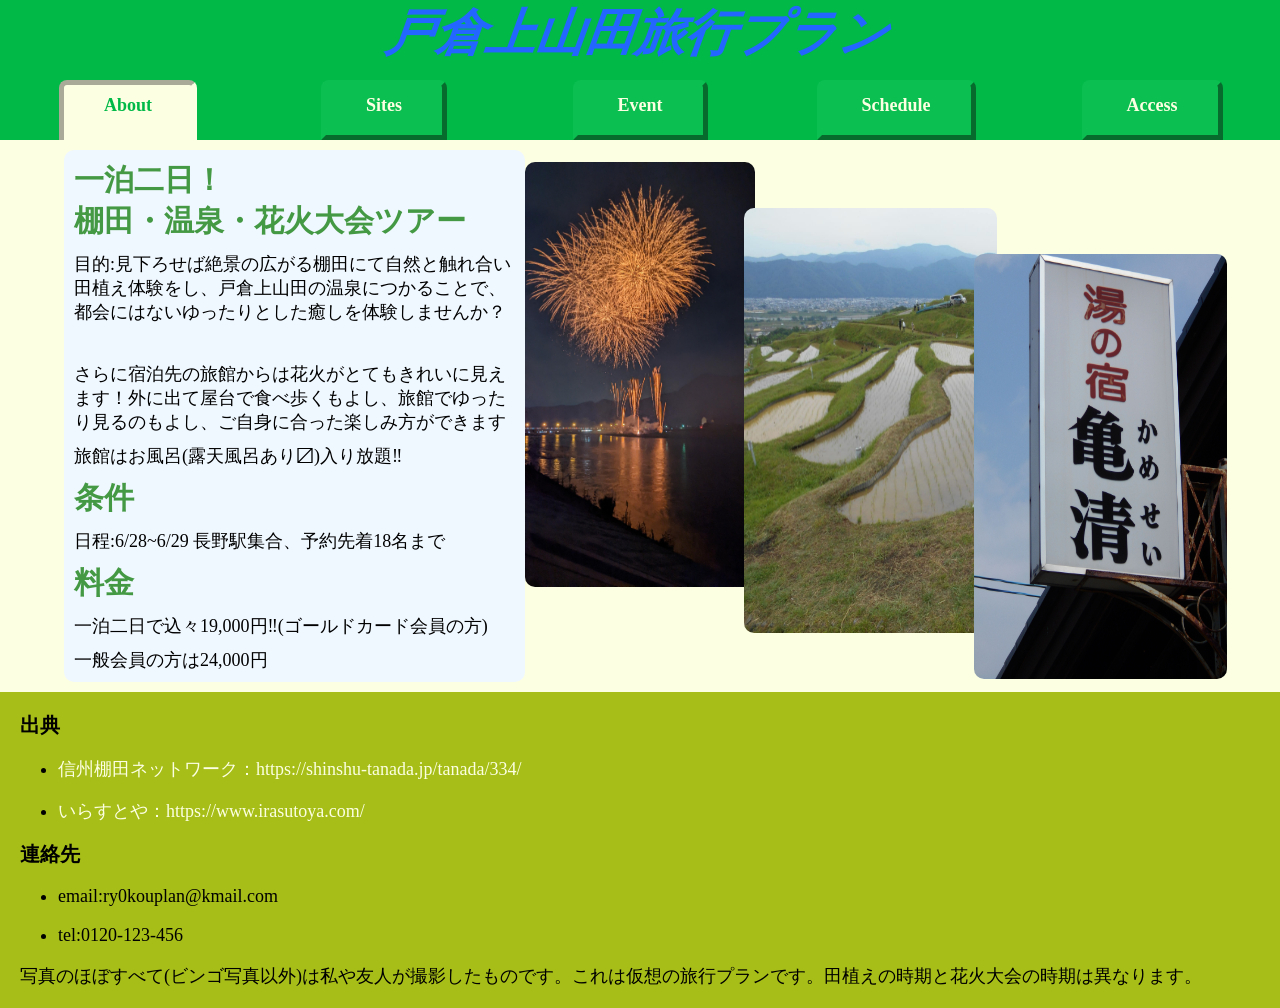
<file: index.html>
<!DOCTYPE html>
<html lang="ja">
    <head>
        <meta charset="utf-8">
        <link rel="stylesheet" href="./common/css/index.css">
        <title>戸倉上山田について</title>
    </head>
    <body>
        <header id="header">
            <h1 id="headtitle">戸倉上山田旅行プラン</h1>
            <p id="index" class="pageslinked">About</p>
            <p id="sightseeing" class="pageslink"><a href="./sightseeing.html">Sites</a></p>
            <p id="event" class="pageslink"><a href="./event.html">Event</a></p>
            <p id="schedule" class="pageslink"><a href="./schedule.html">Schedule</a></p>
            <p id="access" class="pageslink"><a href="./access.html">Access</a></p>
        </header>
        <article class="article1">
            <dev id="article1-1">
                <h2>一泊二日！<br>棚田・温泉・花火大会ツアー</h2>
                <p>目的:見下ろせば絶景の広がる棚田にて自然と触れ合い田植え体験をし、戸倉上山田の温泉につかることで、都会にはないゆったりとした癒しを体験しませんか？</p>
            <br>
                <p>さらに宿泊先の旅館からは花火がとてもきれいに見えます！外に出て屋台で食べ歩くもよし、旅館でゆったり見るのもよし、ご自身に合った楽しみ方ができます</p>
                <p>旅館はお風呂(露天風呂あり〼)入り放題‼</p>
                <h2>条件</h2>
                <p>日程:6/28~6/29 長野駅集合、予約先着18名まで</p>
                <h2>料金</h2>
                <p>一泊二日で込々19,000円‼(ゴールドカード会員の方)</p>
                <p>一般会員の方は24,000円</p>                
            </dev>
            <img id="article1-img1" height="80%" width="100%" src="./common/images/fireflower.jpg" alt="fireflower">
            <img id="article1-img2" height="80%" width="110%" src="./common/images/tanada.jpg" alt="tanada">
            <img id="article1-img3" height="80%" width="110%" src="./common/images/ryokan.jpg" alt="ryokan">
        </article>
        <footer id="footer">
            <p class="subh2">出典</p>
            <ul>
                <li><a href="https://shinshu-tanada.jp/tanada/334/" target="_blank">信州棚田ネットワーク：https://shinshu-tanada.jp/tanada/334/</a></li>
                <li><a href="https://www.irasutoya.com/" target="_blank">いらすとや：https://www.irasutoya.com/</a></li>
            </ul>
            <p class="subh2">連絡先</p>
            <ul>
                <li>email:ry0kouplan@kmail.com</li>
                <li>tel:0120-123-456</li>
            </ul>
            <p>写真のほぼすべて(ビンゴ写真以外)は私や友人が撮影したものです。これは仮想の旅行プランです。田植えの時期と花火大会の時期は異なります。</P>
        </footer>
    </body>
</html>
</file>
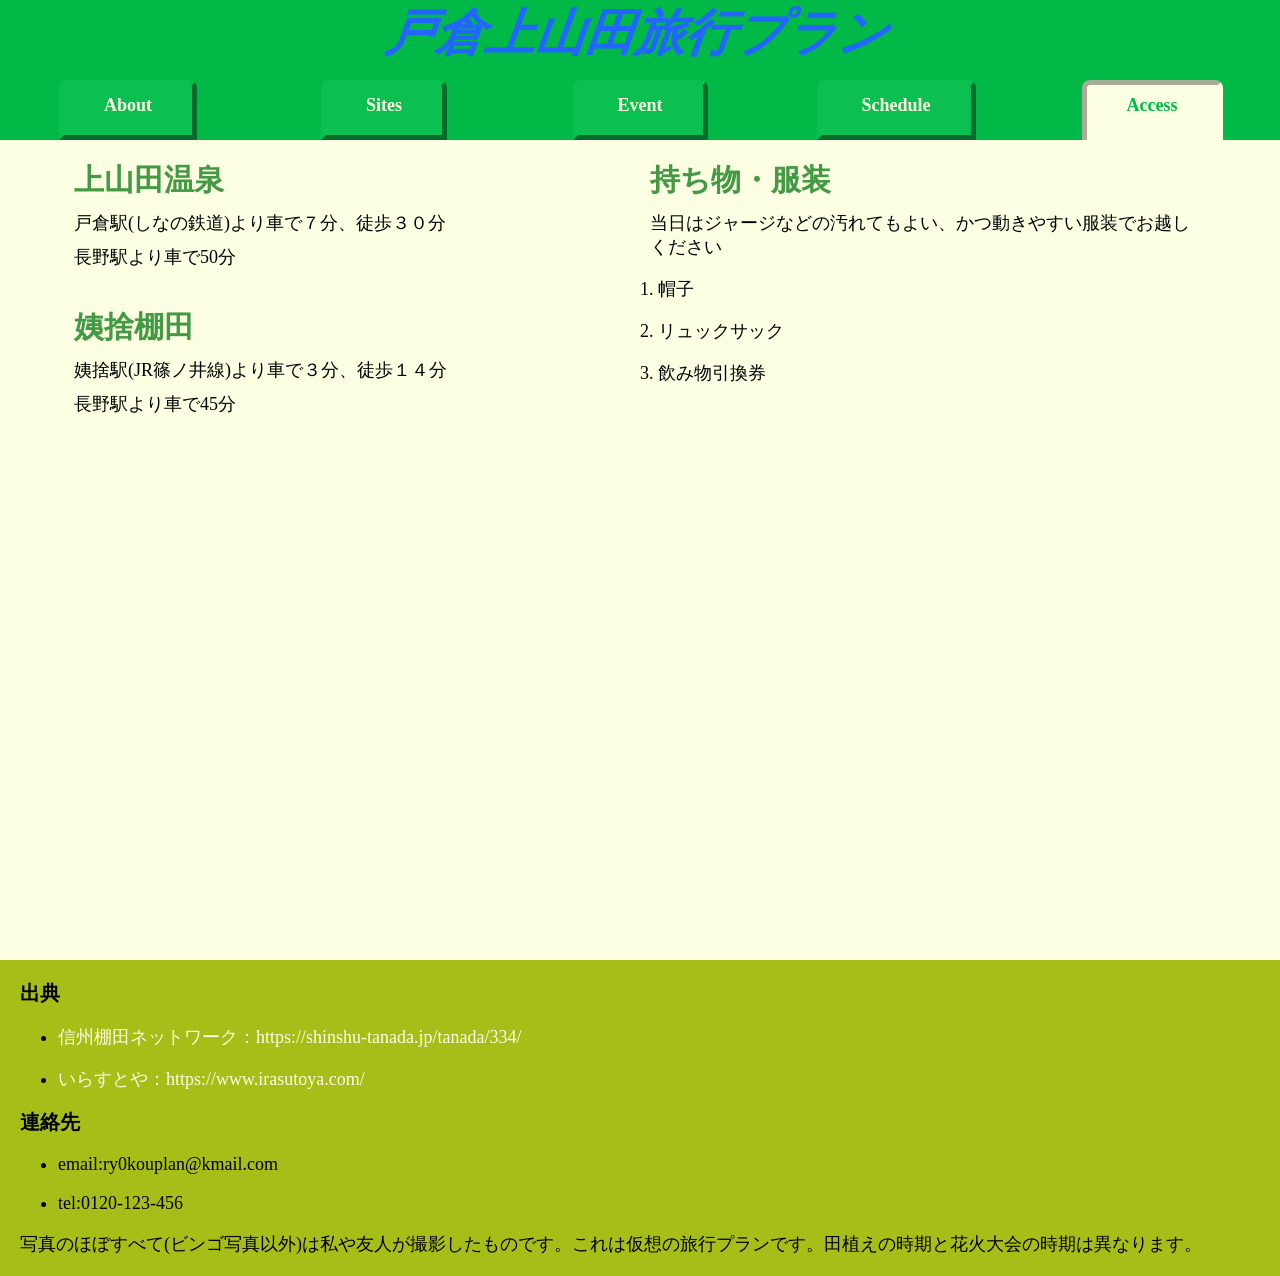
<file: access.html>
<!DOCTYPE html>
<html lang="ja">
    <head>
        <meta charset="utf-8">
        <link rel="stylesheet" href="./common/css/index.css">
        <title>アクセス</title>
    </head>
    <body>
        <header id="header">
            <h1 id="headtitle">戸倉上山田旅行プラン</h1>
            <p id="index" class="pageslink"><a href="./index.html">About</a></p>
            <p id="sightseeing" class="pageslink"><a href="./sightseeing.html">Sites</a></p>
            <p id="event" class="pageslink"><a href="./event.html">Event</a></p>
            <p id="schedule" class="pageslink"><a href="./schedule.html">Schedule</a></p>
            <p id="access" class="pageslinked">Access</p>
        </header>
        <article class="article5">
            <div id="article5-1">
                <h2>上山田温泉</h2>
                <p>戸倉駅(しなの鉄道)より車で７分、徒歩３０分</p>
                <p>長野駅より車で50分</p>
                <br>
                <h2>姨捨棚田</h2>
                <p>姨捨駅(JR篠ノ井線)より車で３分、徒歩１４分</p>
                <p>長野駅より車で45分</p>
            </div>
            <iframe id="article5-map1" src="https://www.google.com/maps/embed?pb=!1m18!1m12!1m3!1d12832.755978463354!2d138.12384848812243!3d36.4771510663391!2m3!1f0!2f0!3f0!3m2!1i1024!2i768!4f13.1!3m3!1m2!1s0x601d9c169134fd59%3A0x5d628cbfe6ad7bc8!2z44CSMzg5LTA4MjEg6ZW36YeO55yM5Y2D5puy5biC5LiK5bGx55Sw5rip5rOJ!5e0!3m2!1sja!2sjp!4v1719807734370!5m2!1sja!2sjp" 
             width="98%" height="90%" style="border:0;" allowfullscreen="" loading="lazy" referrerpolicy="no-referrer-when-downgrade"></iframe>
            <div id="article5-2">
                <h2>持ち物・服装</h2>            
                <p>当日はジャージなどの汚れてもよい、かつ動きやすい服装でお越しください</p>
                <ol>
                    <li>帽子</li>
                    <li>リュックサック</li>
                    <li>飲み物引換券</li>
                </ol>
            </div>
            <iframe id="article5-map2" src="https://www.google.com/maps/embed?pb=!1m18!1m12!1m3!1d3207.0943255714865!2d138.0984066!3d36.503585099999995!2m3!1f0!2f0!3f0!3m2!1i1024!2i768!4f13.1!3m3!1m2!1s0x601d9dc4faadfced%3A0x6e4fd53ce7b42243!2z5aeo5o2o44Gu5qOa55Sw!5e0!3m2!1sja!2sjp!4v1719808364781!5m2!1sja!2sjp"
             width="98%" height="90%" style="border:0;" allowfullscreen="" loading="lazy" referrerpolicy="no-referrer-when-downgrade"></iframe>
        </article>
        <footer id="footer">
            <p class="subh2">出典</p>
            <ul>
                <li><a href="https://shinshu-tanada.jp/tanada/334/" target="_blank">信州棚田ネットワーク：https://shinshu-tanada.jp/tanada/334/</a></li>
                <li><a href="https://www.irasutoya.com/" target="_blank">いらすとや：https://www.irasutoya.com/</a></li>
            </ul>
            <p class="subh2">連絡先</p>
            <ul>
                <li>email:ry0kouplan@kmail.com</li>
                <li>tel:0120-123-456</li>
            </ul>
            <p>写真のほぼすべて(ビンゴ写真以外)は私や友人が撮影したものです。これは仮想の旅行プランです。田植えの時期と花火大会の時期は異なります。</P>
        </footer>
    </body>
</html>
</file>
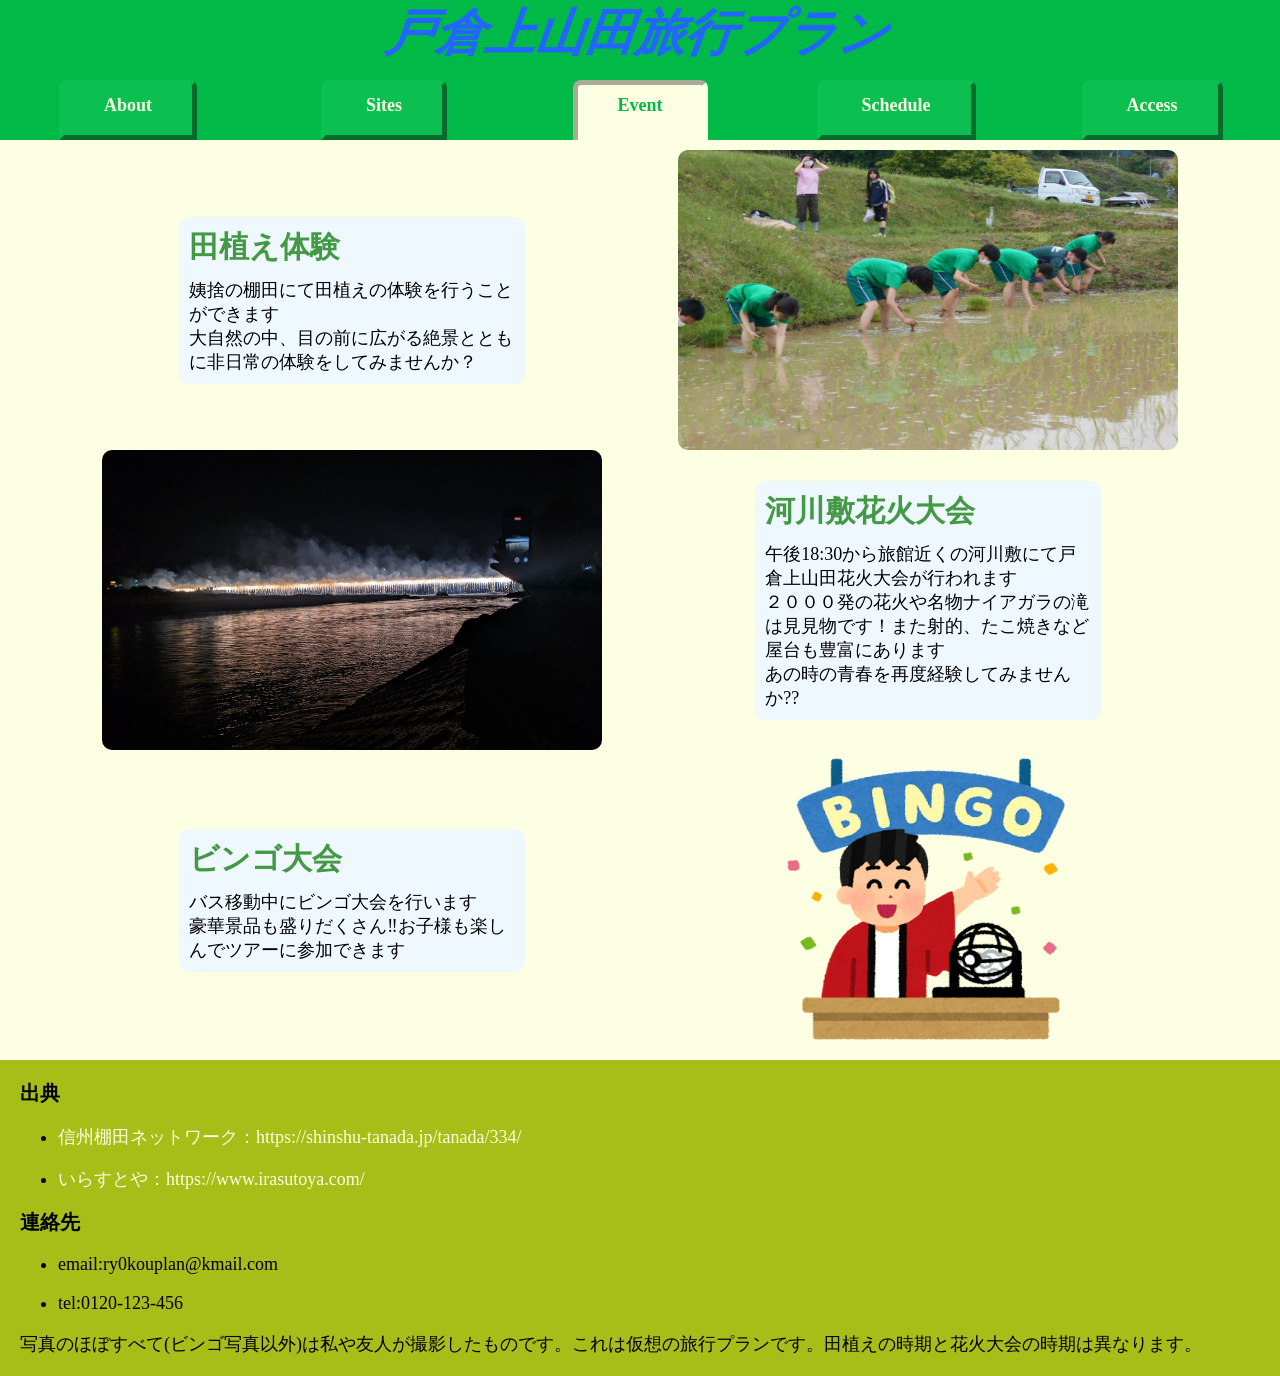
<file: event.html>
<!DOCTYPE html>
<html lang="ja">
    <head>
        <meta charset="utf-8">
        <link rel="stylesheet" href="./common/css/index.css">
        <title>イベント</title>
    </head>
    <body>
        <header id="header">
            <h1 id="headtitle">戸倉上山田旅行プラン</h1>
            <p id="index" class="pageslink"><a href="./index.html">About</a></p>
            <p id="sightseeing" class="pageslink"><a href="./sightseeing.html">Sites</a></p>
            <p id="event" class="pageslinked">Event</p>
            <p id="schedule" class="pageslink"><a href="./schedule.html">Schedule</a></p>
            <p id="access" class="pageslink"><a href="./access.html">Access</a></p>
        </header>
        <article class="article3">
            <div id="article3-1">
                <h2>田植え体験</h2>
                <p>姨捨の棚田にて田植えの体験を行うことができます
                <br>大自然の中、目の前に広がる絶景とともに非日常の体験をしてみませんか？</p>
            </div>
            <div id="article3-2">
                <h2>河川敷花火大会</h2>
                <p>午後18:30から旅館近くの河川敷にて戸倉上山田花火大会が行われます
                    <br>２０００発の花火や名物ナイアガラの滝は見見物です！また射的、たこ焼きなど屋台も豊富にあります
                    <br>あの時の青春を再度経験してみませんか??</p>
            </div>
            <div id="article3-3">
                <h2>ビンゴ大会</h2>
                <p>バス移動中にビンゴ大会を行います
                    <br>豪華景品も盛りだくさん‼お子様も楽しんでツアーに参加できます</p>
            </div>
            <img id="article3-img1" height="300px" width="500px" src="./common/images/taue.jpg" alt="taue">
            <img id="article3-img2" height="300px" width="500px" src="./common/images/niagala.jpg" alt="niagala">
            <img id="article3-img3" height="300px" width="300px" src="./common/images/bingo.png" alt="bingo">
        </article>
        <footer id="footer">
            <p class="subh2">出典</p>
            <ul>
                <li><a href="https://shinshu-tanada.jp/tanada/334/" target="_blank">信州棚田ネットワーク：https://shinshu-tanada.jp/tanada/334/</a></li>
                <li><a href="https://www.irasutoya.com/" target="_blank">いらすとや：https://www.irasutoya.com/</a></li>
            </ul>
            <p class="subh2">連絡先</p>
            <ul>
                <li>email:ry0kouplan@kmail.com</li>
                <li>tel:0120-123-456</li>
            </ul>
            <p>写真のほぼすべて(ビンゴ写真以外)は私や友人が撮影したものです。これは仮想の旅行プランです。田植えの時期と花火大会の時期は異なります。</P>
        </footer>
    </body>
</html>
</file>
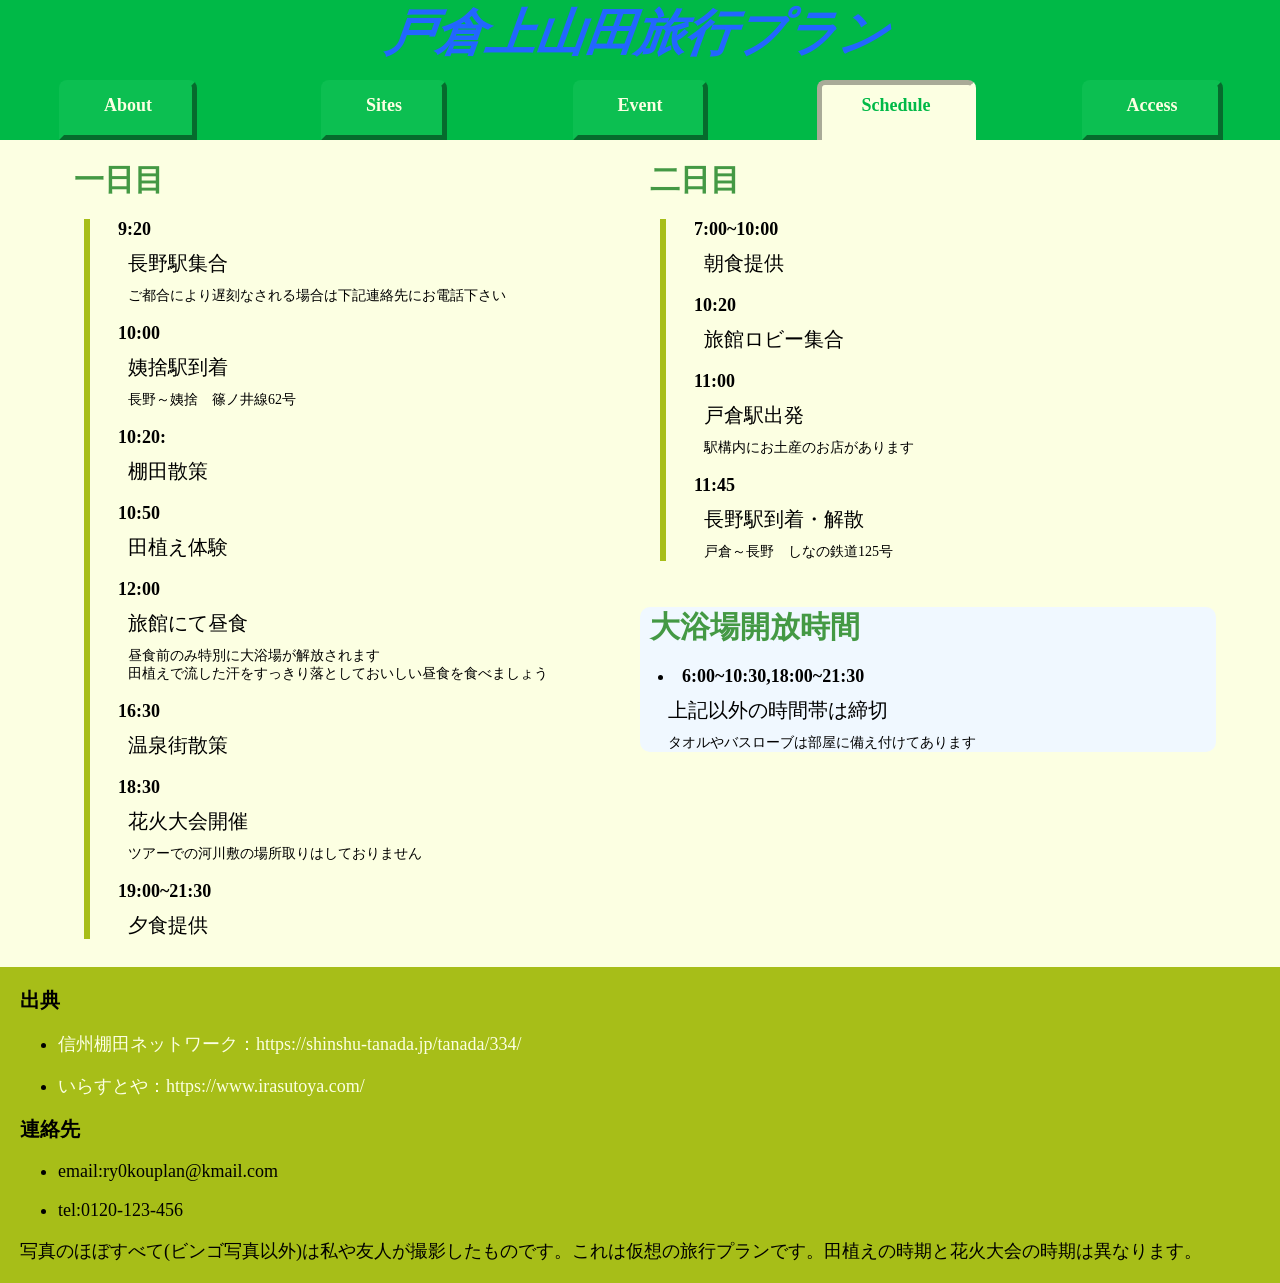
<file: schedule.html>
<!DOCTYPE html>
<html lang="ja">
    <head>
        <meta charset="utf-8">
        <link rel="stylesheet" href="./common/css/index.css">
        <title>スケジュール</title>
    </head>
    <body>
        <header id="header">
            <h1 id="headtitle">戸倉上山田旅行プラン</h1>
            <p id="index" class="pageslink"><a href="./index.html">About</a></p>
            <p id="sightseeing" class="pageslink"><a href="./sightseeing.html">Sites</a></p>
            <p id="event" class="pageslink"><a href="./event.html">Event</a></p>
            <p id="schedule" class="pageslinked">Schedule</p>
            <p id="access" class="pageslink"><a href="./access.html">Access</a></p>
        </header>
        <article class="article4">
            <div id="fst-day">
                <h2>一日目</h2>
                <ul class="time-schedule">
                    <li>
                        <span class="time">9:20</span>
                        <div class="sch-box">
                            <p class="sch-title">長野駅集合</p>
                            <p class="sch-txt">ご都合により遅刻なされる場合は下記連絡先にお電話下さい</p>
                        </div>
                    </li>
                    <li>
                        <span class="time">10:00</span>
                        <div class="sch-box">
                            <p class="sch-title">姨捨駅到着</p>
                            <p class="sch-txt">長野～姨捨　篠ノ井線62号</p>
                        </div>
                    </li>
                    <li>
                        <span class="time">10:20:</span>
                        <div class="sch-box">
                            <p class="sch-title">棚田散策</p>
                        </div>
                    </li>
                    <li>
                        <span class="time">10:50</span>
                        <div class="sch-box">
                            <p class="sch-title">田植え体験</p>
                        </div>
                    </li>
                    <li>
                        <span class="time">12:00</span>
                        <div class="sch-box">
                            <p class="sch-title">旅館にて昼食</p>
                            <p class="sch-txt">昼食前のみ特別に大浴場が解放されます<br>田植えで流した汗をすっきり落としておいしい昼食を食べましょう</p>
                        </div>
                    </li>
                    <li>
                        <span class="time">16:30</span>
                        <div class="sch-box">
                            <p class="sch-title">温泉街散策</p>
                        </div>
                    </li>
                    <li>
                        <span class="time">18:30</span>
                        <div class="sch-box">
                            <p class="sch-title">花火大会開催</p>
                            <p class="sch-txt">ツアーでの河川敷の場所取りはしておりません</p>
                        </div>
                    </li>
                    <li>
                        <span class="time">19:00~21:30</span>
                        <div class="sch-box">
                            <p class="sch-title">夕食提供</p>
                        </div>
                    </li>
                </ul>
            </div>
            <div id="sec-day">
                <h2>二日目</h2>
                <ul class="time-schedule">
                    <li>
                        <span class="time">7:00~10:00</span>
                        <div class="sch-box">
                            <p class="sch-title">朝食提供</p>
                        </div>
                    </li>
                    <li>
                        <span class="time">10:20</span>
                        <div class="sch-box">
                            <p class="sch-title">旅館ロビー集合</p>
                        </div>
                    </li>
                    <li>
                        <span class="time">11:00</span>
                        <div class="sch-box">
                            <p class="sch-title">戸倉駅出発</p>
                            <p class="sch-txt">駅構内にお土産のお店があります</p>
                        </div>
                    </li>  
                    <li>
                        <span class="time">11:45</span>
                        <div class="sch-box">
                            <p class="sch-title">長野駅到着・解散</p>
                            <p class="sch-txt">戸倉～長野　しなの鉄道125号</p>
                        </div>
                    </li>
                </ul>
                <br>
                <div id="article4-1">
                    <h2>大浴場開放時間</h2>
                    <li>
                        <span class="time">6:00~10:30,18:00~21:30</span>
                        <div class="sch-box">
                            <p class="sch-title">上記以外の時間帯は締切</p>
                            <p class="sch-txt">タオルやバスローブは部屋に備え付けてあります</p>
                        </div>
                </li>
                </div>
            </div>
        </article>
        <footer id="footer">
            <p class="subh2">出典</p>
            <ul>
                <li><a href="https://shinshu-tanada.jp/tanada/334/" target="_blank">信州棚田ネットワーク：https://shinshu-tanada.jp/tanada/334/</a></li>
                <li><a href="https://www.irasutoya.com/" target="_blank">いらすとや：https://www.irasutoya.com/</a></li>
            </ul>
            <p class="subh2">連絡先</p>
            <ul>
                <li>email:ry0kouplan@kmail.com</li>
                <li>tel:0120-123-456</li>
                </ul>
            <p>写真のほぼすべて(ビンゴ写真以外)は私や友人が撮影したものです。これは仮想の旅行プランです。田植えの時期と花火大会の時期は異なります。</P>
        </footer>
    </body>
</html>
</file>
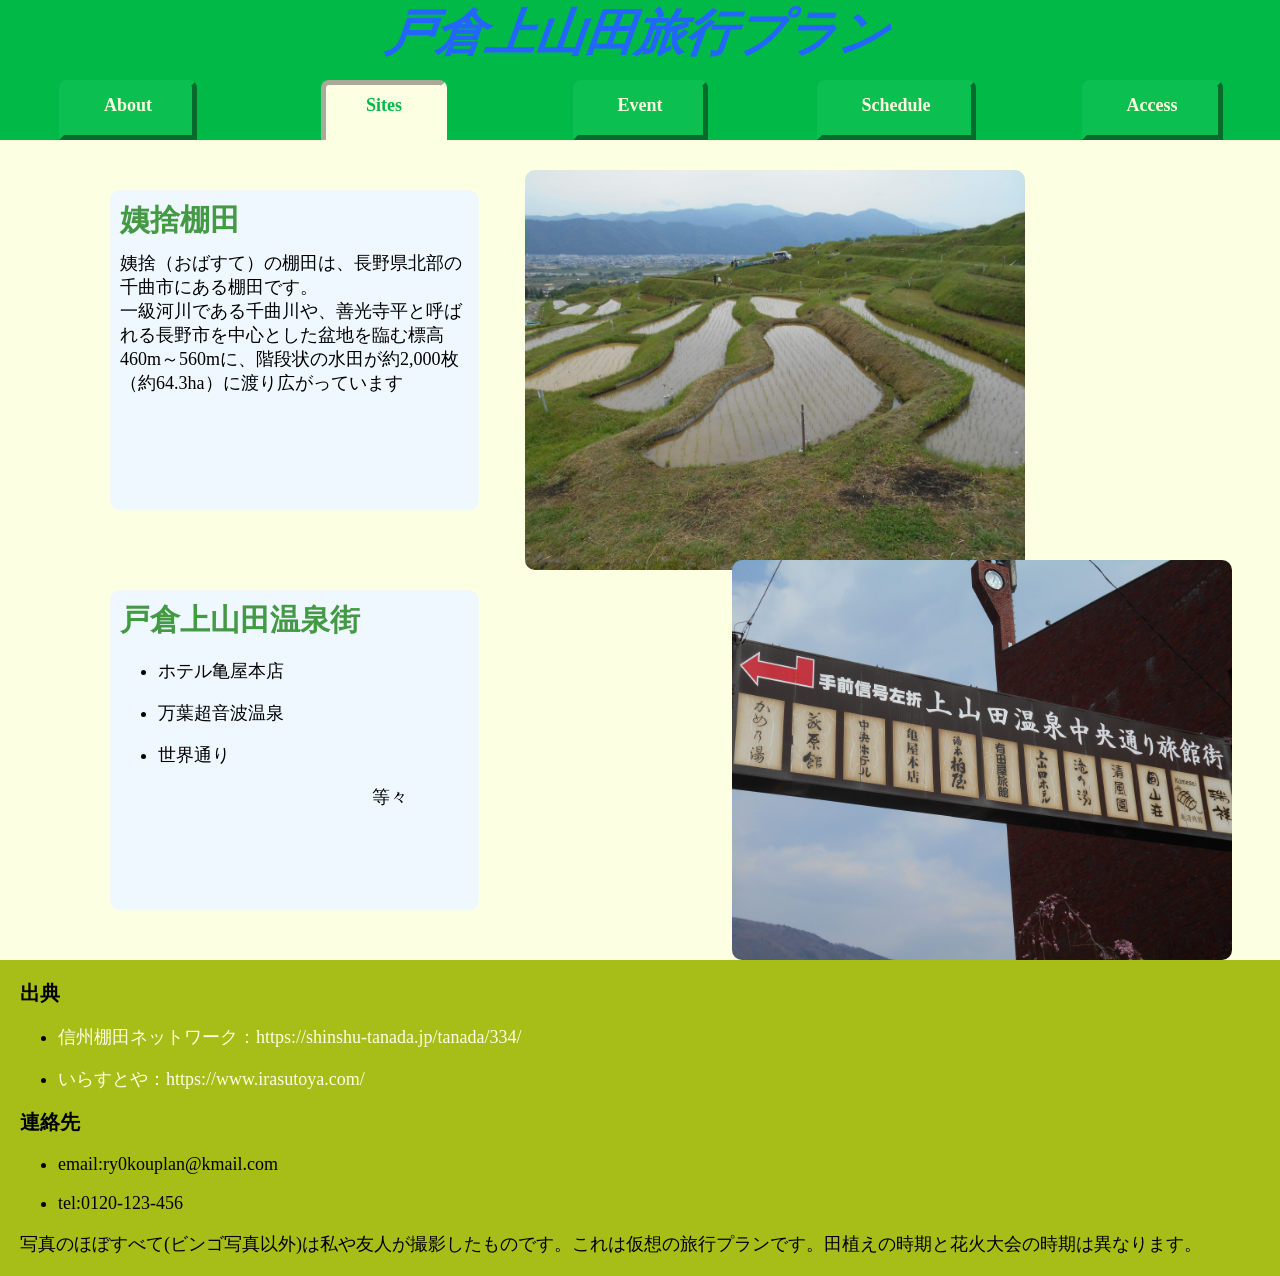
<file: sightseeing.html>
<!DOCTYPE html>
<html lang="ja">
    <head>
        <meta charset="utf-8">
        <link rel="stylesheet" href="./common/css/index.css">
        <title>観光地</title>
    </head>
    <body>
        <header id="header">
            <h1 id="headtitle">戸倉上山田旅行プラン</h1>
            <p id="index" class="pageslink"><a href="./index.html">About</a></p>
            <p id="sightseeing" class="pageslinked">Sites</p>
            <p id="event" class="pageslink"><a href="./event.html">Event</a></p>
            <p id="schedule" class="pageslink"><a href="./schedule.html">Schedule</a></p>
            <p id="access" class="pageslink"><a href="./access.html">Access</a></p>
        </header>
        <article class="article2">
            <div id="article2-1">
                <h2>姨捨棚田</h2>
                <p>姨捨（おばすて）の棚田は、長野県北部の千曲市にある棚田です。
                <br>一級河川である千曲川や、善光寺平と呼ばれる長野市を中心とした盆地を臨む標高460m～560mに、階段状の水田が約2,000枚（約64.3ha）に渡り広がっています</p>
            </div>
            <div id="article2-2">
                <h2>戸倉上山田温泉街</h2>
                <ul>
                    <li>ホテル亀屋本店</li>
                    <li>万葉超音波温泉 </li>
                    <li>世界通り</li>
                </ul>
                <p>　　　　　　　　　　　　　　等々</p>
            </div>
            <img id="article2-img1" height="400px" width="500px" src="./common/images/tanadaze.jpg" alt="tanada">
            <img id="article2-img2" height="400px" width="500px" src="./common/images/onsengai.jpg" alt="onsengai">
        </article>
        <footer id="footer">
            <p class="subh2">出典</p>
            <ul>
                <li><a href="https://shinshu-tanada.jp/tanada/334/" target="_blank">信州棚田ネットワーク：https://shinshu-tanada.jp/tanada/334/</a></li>
                <li><a href="https://www.irasutoya.com/" target="_blank">いらすとや：https://www.irasutoya.com/</a></li>
            </ul>
            <p class="subh2">連絡先</p>
            <ul>
                <li>email:ry0kouplan@kmail.com</li>
                <li>tel:0120-123-456</li>
            </ul>
            <p>写真のほぼすべて(ビンゴ写真以外)は私や友人が撮影したものです。これは仮想の旅行プランです。田植えの時期と花火大会の時期は異なります。</P>
        </footer>
    </body>
</html>
</file>
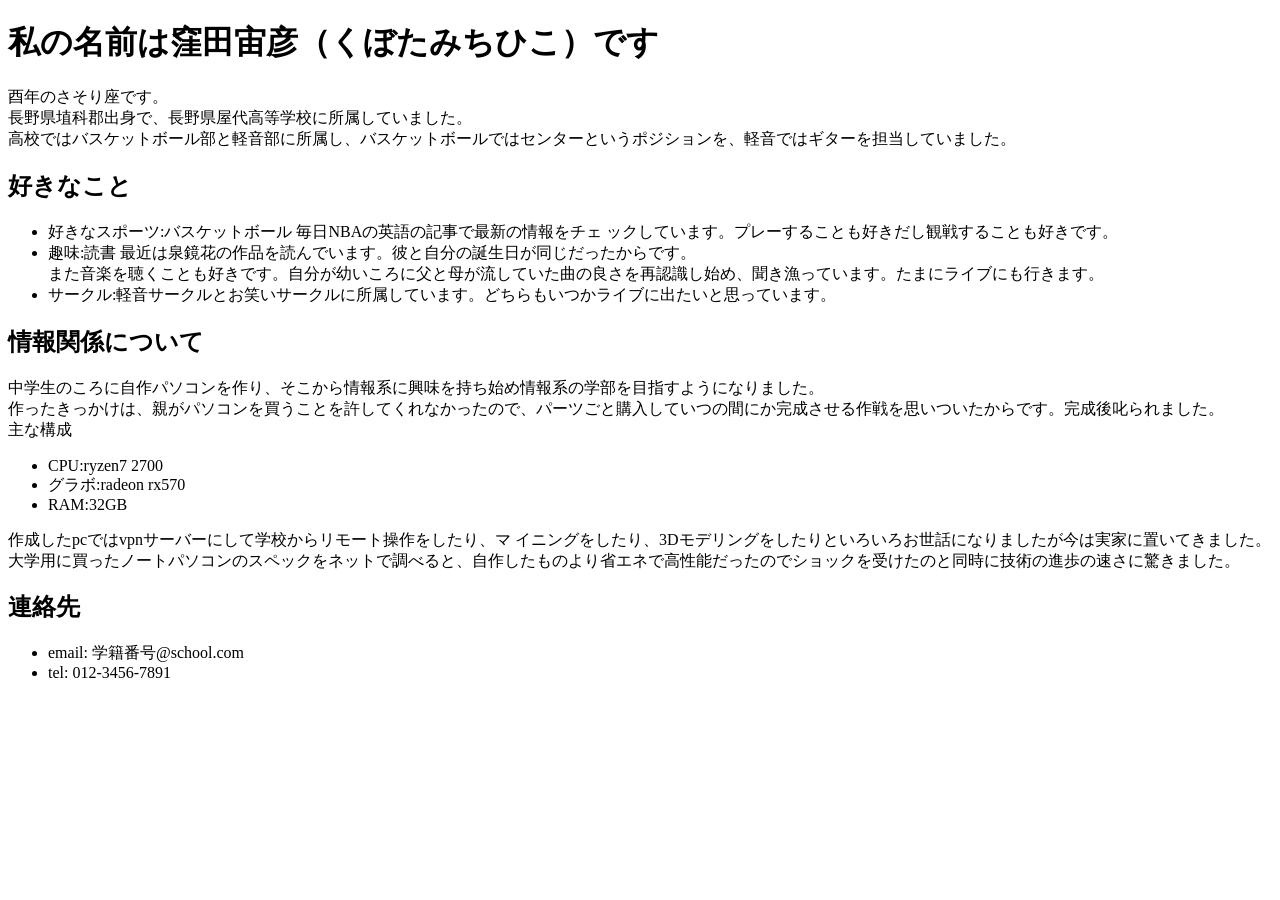
<file: .history/index_20260130224907.html>
<!DOCTYPE html>
<html>
  <head>
    <meta charset="utf-8">
    <title>My Profile</title>
  </head>
  <body>
    <header>
      <h1>私の名前は窪田宙彦（くぼたみちひこ）です</h1>
      <p>酉年のさそり座です。<br>
	長野県埴科郡出身で、長野県屋代高等学校に所属していました。<br>
	高校ではバスケットボール部と軽音部に所属し、バスケットボールではセンターというポジションを、軽音ではギターを担当していました。</p>
    </header>
    <article>
      <section>
	<h2>好きなこと</h2>
	<ul>
	  <li>好きなスポーツ:バスケットボール 毎日NBAの英語の記事で最新の情報をチェ ックしています。プレーすることも好きだし観戦することも好きです。</li>
	  <li>趣味:読書 最近は泉鏡花の作品を読んでいます。彼と自分の誕生日が同じだったからです。<br>
	    また音楽を聴くことも好きです。自分が幼いころに父と母が流していた曲の良さを再認識し始め、聞き漁っています。たまにライブにも行きます。</li>
	  <li>サークル:軽音サークルとお笑いサークルに所属しています。どちらもいつかライブに出たいと思っています。</li>
	</ul>
      </section>
      <section>
	<h2>情報関係について</h2>
	<p>中学生のころに自作パソコンを作り、そこから情報系に興味を持ち始め情報系の学部を目指すようになりました。<br>
	  作ったきっかけは、親がパソコンを買うことを許してくれなかったので、パーツごと購入していつの間にか完成させる作戦を思いついたからです。完成後叱られました。<br>
	  主な構成</P>
	<ul>
	  <li>CPU:ryzen7 2700</li>
	  <li>グラボ:radeon rx570</li>
	  <li>RAM:32GB</li>
	</ul>
	<p>作成したpcではvpnサーバーにして学校からリモート操作をしたり、マ イニングをしたり、3Dモデリングをしたりといろいろお世話になりましたが今は実家に置いてきました。<br>
	  大学用に買ったノートパソコンのスペックをネットで調べると、自作したものより省エネで高性能だったのでショックを受けたのと同時に技術の進歩の速さに驚きました。</P>
      </section>
    </article>
    <footer>
      <h2>連絡先</h2>
      <ul>
	<li>email: 学籍番号@school.com</li>
	<li>tel: 012-3456-7891</li>
      </ul>
    </footer>
  </body>
</html>
</file>
<file: common/css/index.css>
* {
    margin: 0px;
    padding: 0px;
}

p {
    margin: 10px;
    font-size: 18px;
}
h2 {
    margin: 10px;
    font-size: 30px;
    color: #449944
}
li {
    margin: 18px;
    font-size: 18px;
}
ul {
    margin-left: 30px;
}
article {
    display: grid;
    padding-top: 10px;
    padding-bottom: 10px;
    padding-left: 5%;
    padding-right: 5%;
    background-color: #fcffe2;
}
a {
    color: #fcffe2;
    text-decoration: none;
  }

#header {
    display: grid;
    justify-items: center;
    grid-template-columns: 20% 20% 20% 20% 20%;
    grid-template-rows: 70px 70px;
    background: #00b947;
}
#headtitle {
    grid-column: 2 / 5;
    grid-row: 1;
    font-size: 50px;
    display: inline-block;
    transform: skewX(-20deg);
    font-weight: bold;
    color: #2266ff;
}
#headimg {
    grid-column: 2/5;
    grid-row: 1;
}
#index {
    grid-column: 1/2;
    grid-row: 2;
}
#sightseeing {
    grid-column: 2/3;
    grid-row: 2;
}
#event {
    grid-column: 3/4;
    grid-row: 2;
}
#schedule {
    grid-column: 4/5;
    grid-row: 2;
}
#access {
    grid-column: 5/6;
    grid-row: 2;
}
p.pageslink {
    padding-top: 10px;
    padding-left: 40px;
    padding-right: 40px;
    margin-left: 60px;
    margin-right: 60px;
    margin-bottom: 0px;
    background-color: #0cbf51;
    border: outset 5px #0cbf51;
    border-top-left-radius:  8px;
    border-top-right-radius:  8px;
    font-weight: bold;
    color: #fcffe2
}
p.pageslinked {
    padding-top: 10px;
    padding-left: 40px;
    padding-right: 40px;
    margin-left: 60px;
    margin-right: 60px;
    margin-bottom: 0px;
    background-color: #fcffe2;
    border-top: inset 5px #fcffe2;
    border-left: inset 5px #fcffe2;
    border-right: inset 5px #fcffe2;
    border-top-left-radius:  8px;
    border-top-right-radius:  8px;
    font-weight: bold;
    color: #00b947;
}

article.article1 {
    display: grid;
    justify-items: center;
    grid-template-columns: 40% 20% 20% 20%;
}
#article1-1 {
    grid-column: 1;
    background-color: aliceblue;
    border-radius: 10px;
}
#article1-img0 {
    border-radius: 10px;
}
#article1-img1 {
    grid-column: 2;
    margin-top: 5%;
    border-radius: 10px;
}
#article1-img2 {
    grid-column: 3;
    margin-top: 25%;
    border-radius: 10px;
}
#article1-img3 {
    grid-column: 4;
    margin-top: 45%;
    margin-bottom: 10px;
    border-radius: 10px;
}

article.article2 {
    display: grid;
    grid-template-columns: 40% 60%;
    grid-template-rows: 400px 400px;
}
#article2-1 {
    margin: auto;
    grid-column: 1;
    grid-row: 1;
    background-color: aliceblue;
    height: 80%;
    width: 80%;
    border-radius: 10px;
}
#article2-img1 {
    grid-column: 2;
    grid-row: 1;
    margin-top: 20px;
    border-radius: 10px;
}
#article2-2 {
    margin: auto;
    grid-column: 1;
    grid-row: 2;
    background-color: aliceblue;
    height: 80%;
    width: 80%;
    border-radius: 10px;
}
#article2-img2 {
    grid-column: 2;
    grid-row: 2;
    margin-top: 10px;
    margin-left: 30%;
    border-radius: 10px;
}

article.article3 {
    display: grid;
    place-items: center;
    grid-template-columns: 50% 50%;
    grid-template-rows: 300px 300px 300px;
}
#article3-1 {
    grid-column: 1;
    grid-row: 1;
    width: 60%;
    background-color: aliceblue;
    border-radius: 10px;
}
#article3-img1 {
    grid-column: 2;
    grid-row: 1;
    border-radius: 10px;
}
#article3-2 {
    grid-column: 2;
    grid-row: 2;
    width: 60%;
    background-color: aliceblue;
    border-radius: 10px;
}
#article3-img2 {
    grid-column: 1;
    grid-row: 2;
    border-radius: 10px;
}
#article3-3 {
    grid-column: 1;
    grid-row: 3;
    width: 60%;
    background-color: aliceblue;
    border-radius: 10px;
}
#article3-img3 {
    grid-column: 2;
    grid-row: 3;
    border-radius: 10px;
}

article.article4 {
    display: grid;
    grid-template-columns: 50% 50%;
}
#article4-1 {
    background-color: aliceblue;
    border-radius: 10px;
}
.time-schedule {
    list-style: none;
    margin-left: 20px;
    padding-left: 10px;
    border-left: 6px solid #a7be18;
    box-sizing: border-box;
}
span.time {
    font-weight: bold;
}
p.sch-title {
    font-size: 20px;
}
p.sch-txt {
    font-size: 14px;
}
#fst-day {
    grid-column: 1;
}
#sec-day {
    grid-column: 2;
}

article.article5 {
    display: grid;
    grid-template-columns: 50% 50%;
    grid-template-rows: 300px 500px;
}
#article5-1 {
    grid-column: 1;
    grid-row: 1;
}
#article5-map1 {
    margin: 10px;
    grid-column: 1;
    grid-row: 2;
    border-radius: 10px;
}
#article5-2 {
    grid-column: 2;
    grid-row: 1;
}
#article5-map2 {
    margin: 10px;
    grid-column: 2;
    grid-row: 2;
    border-radius: 10px;
}
#footer {
    background-color: #a7be18;
    font-size: 10px;
    padding: 10px;
}
p.subh2 {
    font-size: 20px;
    font-weight: bold;
}
</file>
